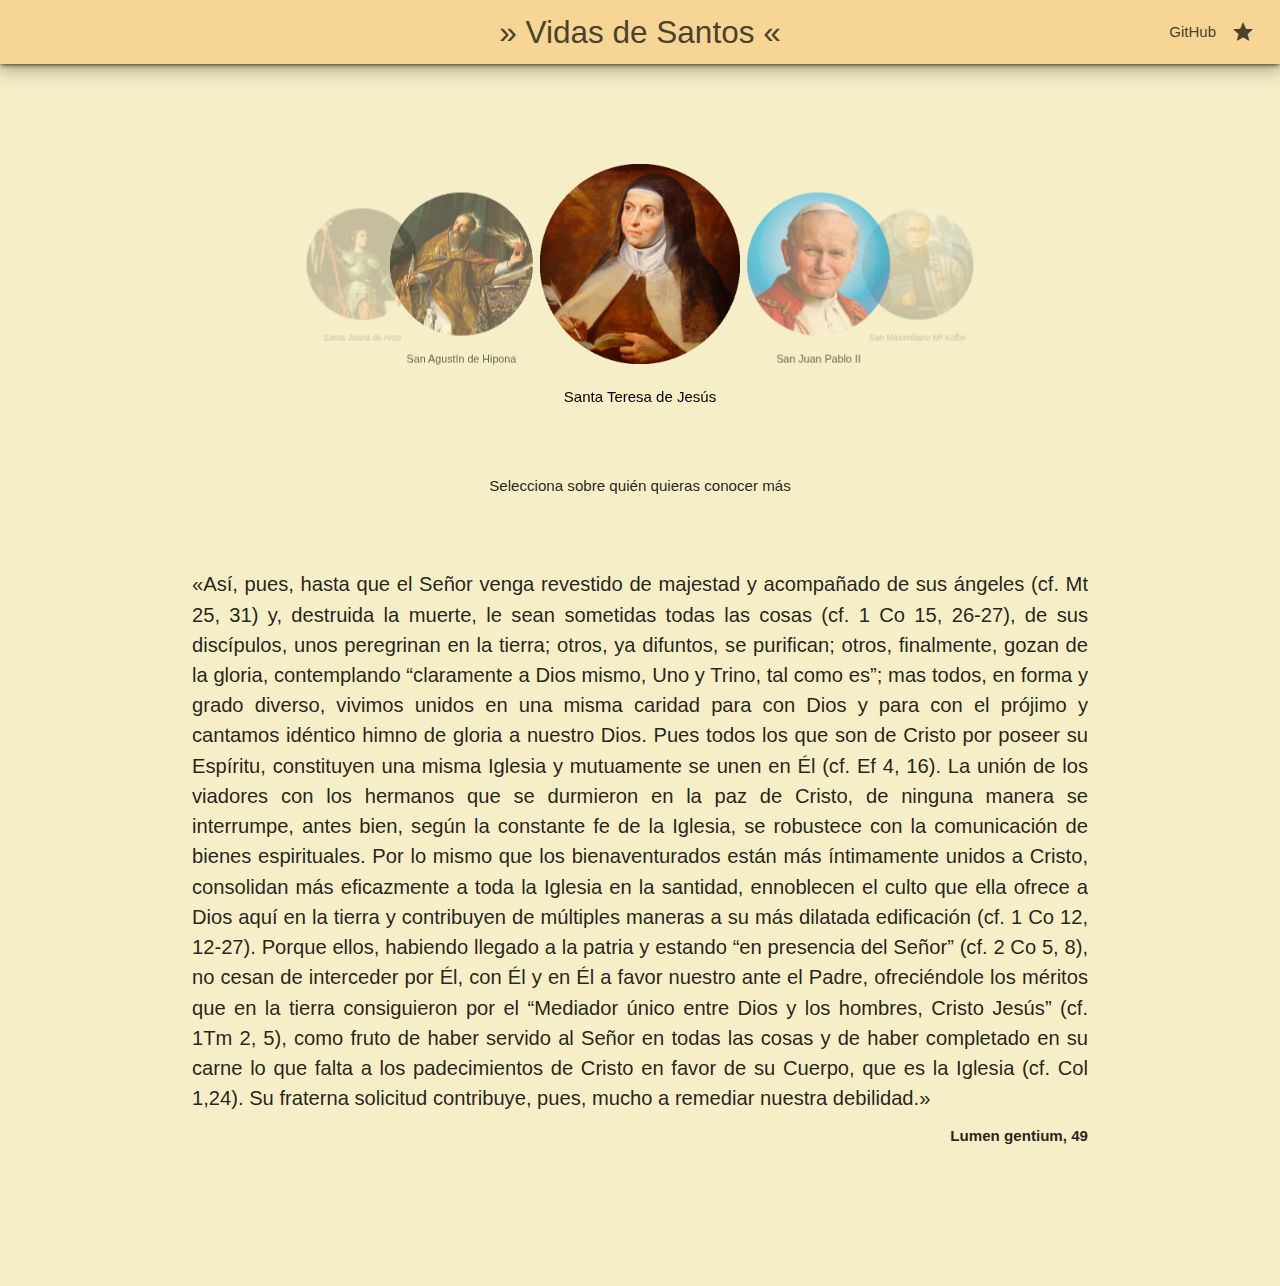
<file: index.html>
<!DOCTYPE html>
<html lang="es">

<head>
  <meta charset="utf-8">

  <link rel="stylesheet" href="style.css">

  <!--Import Google Icon Font-->
  <link href="https://fonts.googleapis.com/icon?family=Material+Icons" rel="stylesheet">
  <!-- Compiled and minified CSS -->
  <link rel="stylesheet" href="https://cdnjs.cloudflare.com/ajax/libs/materialize/1.0.0/css/materialize.min.css">

  <!--Let browser know website is optimized for mobile-->
  <meta name="viewport" content="width=device-width, initial-scale=1.0" />

  <title>Vidas de Santos</title>
</head>

<body class="fondo">

  <nav>
    <div class="nav-wrapper colorPrimario z-depth-3">
      <a href="#" class="brand-logo center textoNavbar">» Vidas de Santos «</a>
      <ul id="nav-mobile" class="right hide-on-med-and-down">
        <li><a href="https://github.com/Victaerys/victaerys.github.io" class="textoNavbar">GitHub</a></li>
        <li id="stars" class="textoNavbar"></li>
        <li><i class="material-icons estrellas">star</i></li>
      </ul>
    </div>
  </nav>

  <div class="carousel">
    <a class="carousel-item" href="Html/TeresaDeJesus.html"><img src="Media/TeresaDeJesús.png">
      <p class="textoCarrusel">Santa Teresa de Jesús</p>
    </a>
    <a class="carousel-item" href="" onclick="ups()"><img src="Media/JuanPabloII.png">
      <p class="textoCarrusel">San Juan Pablo II</p>
    </a>
    <a class="carousel-item" href="" onclick="ups()"><img src="Media/MaximilianoKolbe.png">
      <p class="textoCarrusel">San Maximiliano Mª Kolbe</p>
    </a>
    <a class="carousel-item" href="" onclick="ups()"><img src="Media/TeresitaDeLisieux.png">
      <p class="textoCarrusel">Santa Teresita de Lisieux</p>
    </a>
    <a class="carousel-item" href="" onclick="ups()"><img src="Media/GiannaBeretta.png">
      <p class="textoCarrusel">Santa Gianna Beretta Molla</p>
    </a>
    <a class="carousel-item" href="" onclick="ups()"><img src="Media/CarloAcutis.png">
      <p class="textoCarrusel">Beato Carlo Acutis</p>
    </a>
    <a class="carousel-item" href="" onclick="ups()"><img src="Media/JuanaDeArco.png">
      <p class="textoCarrusel">Santa Juana de Arco</p>
    </a>
    <a class="carousel-item" href="" onclick="ups()"><img src="Media/AgustínDeHipona.png">
      <p class="textoCarrusel">San Agustín de Hipona</p>
    </a>
  </div>
  <div class="container flow-text center"><span class="textoPequeño">Selecciona sobre quién quieras conocer más</span>
  </div>
  <!--
  <div>
    <img class="materialboxed" width="650" src="Media/Ramin Djawadi - Light of the Seven.mp3">
  </div>
  -->

  <br><br><br>

  <div class="container flow-text">
    <div class="textoLargo">
      «Así, pues, hasta que el Señor venga revestido de majestad y acompañado de sus ángeles (cf. Mt 25, 31) y,
      destruida la muerte, le sean sometidas todas las cosas (cf. 1 Co 15, 26-27), de sus discípulos, unos peregrinan en
      la tierra; otros, ya difuntos, se purifican; otros, finalmente, gozan de la gloria, contemplando “claramente a
      Dios mismo, Uno y Trino, tal como es”; mas todos, en forma y grado diverso, vivimos unidos en una misma
      caridad para con Dios y para con el prójimo y cantamos idéntico himno de gloria a nuestro Dios. Pues todos los que
      son de Cristo por poseer su Espíritu, constituyen una misma Iglesia y mutuamente se unen en Él (cf. Ef 4, 16). La
      unión de los viadores con los hermanos que se durmieron en la paz de Cristo, de ninguna manera se interrumpe,
      antes bien, según la constante fe de la Iglesia, se robustece con la comunicación de bienes espirituales.
      Por lo mismo que los bienaventurados están más íntimamente unidos a Cristo, consolidan más eficazmente a toda la
      Iglesia en la santidad, ennoblecen el culto que ella ofrece a Dios aquí en la tierra y contribuyen de múltiples
      maneras a su más dilatada edificación (cf. 1 Co 12, 12-27). Porque ellos, habiendo llegado a la patria y
      estando “en presencia del Señor” (cf. 2 Co 5, 8), no cesan de interceder por Él, con Él y en Él a favor nuestro
      ante el Padre, ofreciéndole los méritos que en la tierra consiguieron por el “Mediador único entre Dios y
      los hombres, Cristo Jesús” (cf. 1Tm 2, 5), como fruto de haber servido al Señor en todas las cosas y de haber
      completado en su carne lo que falta a los padecimientos de Cristo en favor de su Cuerpo, que es la Iglesia (cf.
      Col 1,24). Su fraterna solicitud contribuye, pues, mucho a remediar nuestra debilidad.»
    </div>
    <div class="flow-text right-align"><b class="textoPequeño">
        Lumen gentium, 49
      </b>
    </div>
  </div>

  <a class="btn-floating btn-large waves-effect waves-light right" onclick="topFunction()" id="topButton"><i
      class="material-icons">expand_less</i></a>





  <br><br><br><br><br><br>

  <!-- Compiled and minified JavaScript -->
  <script src="https://cdnjs.cloudflare.com/ajax/libs/materialize/1.0.0/js/materialize.min.js"></script>
  <script src="javascript.js"></script>
  <script src="https://ajax.googleapis.com/ajax/libs/jquery/3.5.1/jquery.min.js"></script>
</body>

</html>
</file>
<file: style.css>
:root{
    --fondo: #f6eec7;
    --colorPrimario: #f7d695;
    --colorSecundario: #ee8972;
    --colorTerciario: #d15a7c;
    --colorTexto: #49422D;
}

.fondo{
    background-color: var(--fondo);
}
.colorPrimario{
    background-color: var(--colorPrimario);
}
.colorSecundario{
    background-color: var(--colorSecundario);
}
.colorTerciario{
    background-color: var(--colorTerciario);
}

#topButton {
    display: none;
    position: fixed;
    bottom: 20px;
    right: 30px;
    cursor: pointer;
    background-color: var(--colorTerciario) !important;
  }

.textoPequeño{
    font-size: 60%;
}

.textoCarrusel{
    color: black;
    text-align: center;
}

.textoNavbar{
    color: var(--colorTexto) !important;
}

.textoLargo{
    text-align: justify;
    font-size: 80%;
}

.imagenSanto{
    width: 25%;
    height: auto;
    padding-top: 5%;
}

.estrellas{
    padding-right: 25px;
    color: var(--colorTexto) !important;
}
</file>
